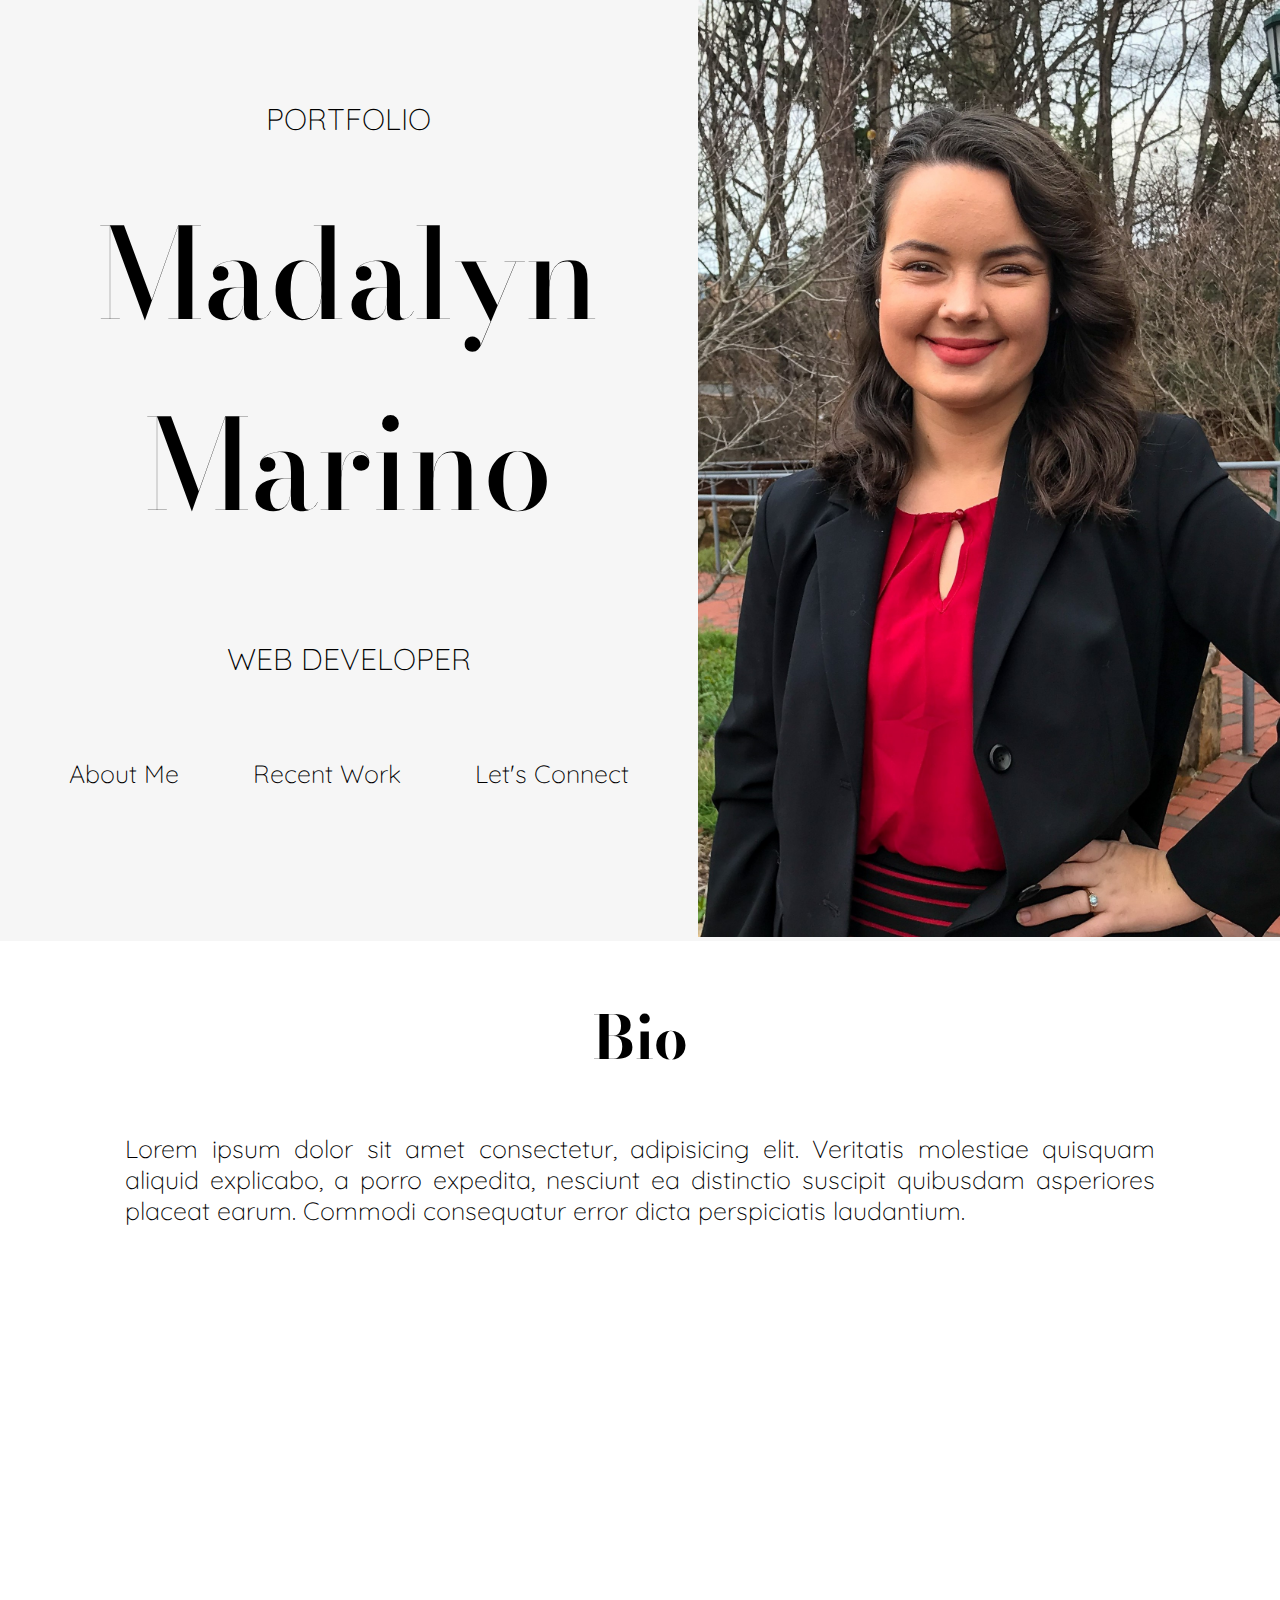
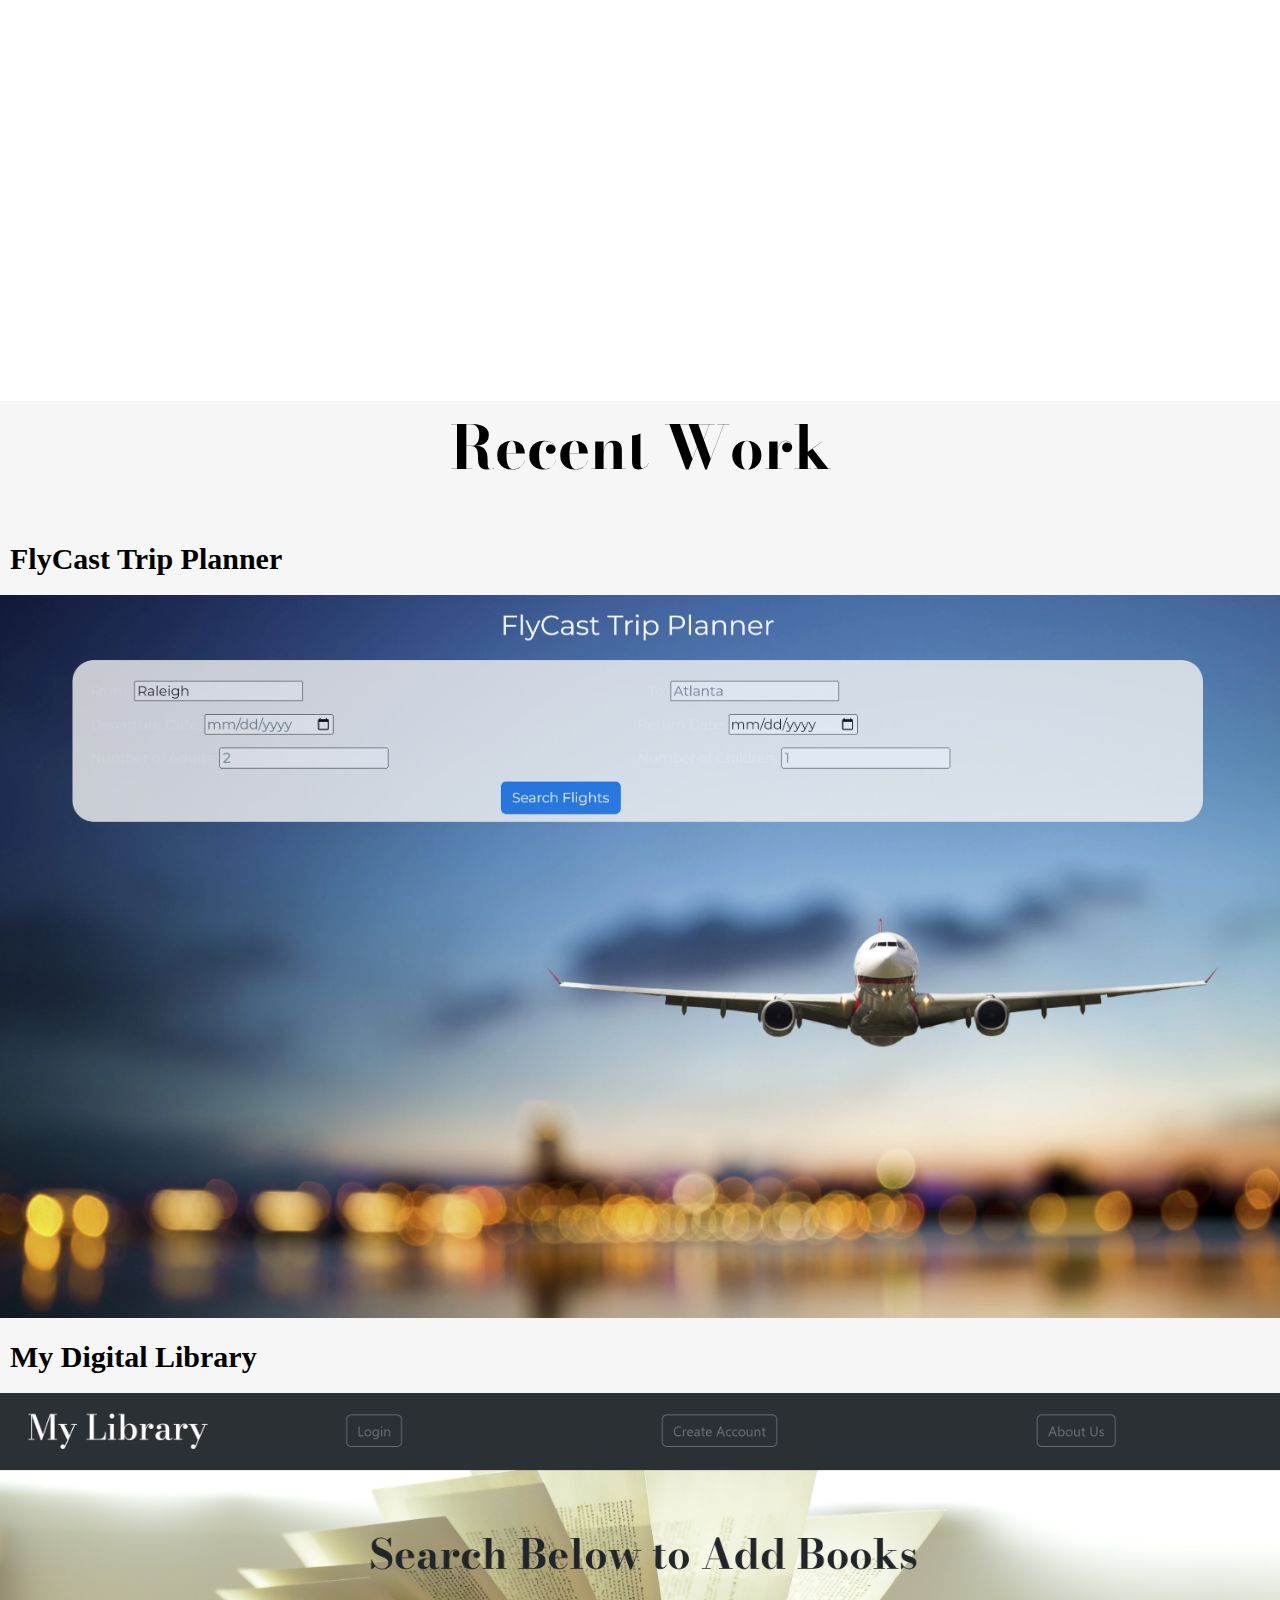
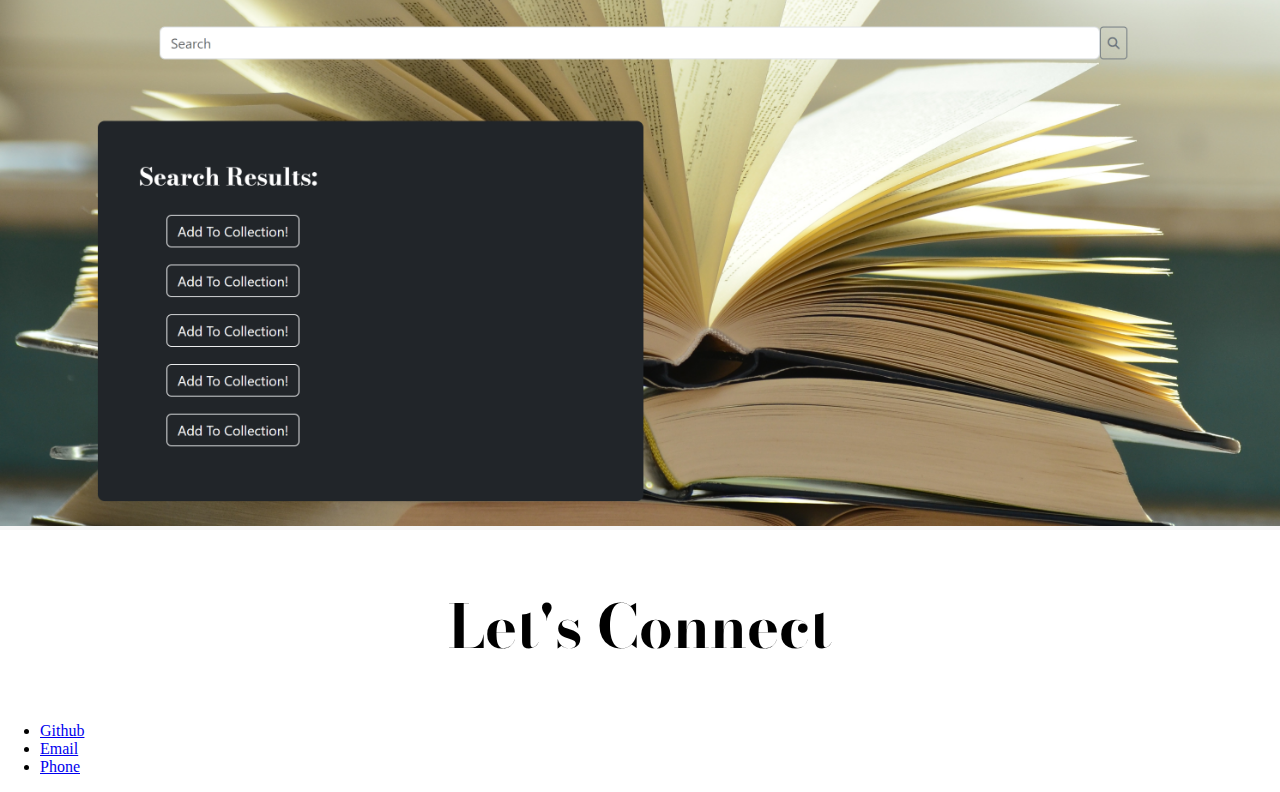
<file: Beta/indexBeta.html>
<!DOCTYPE html>
<html lang="en">
<head>
    <meta charset="UTF-8">
    <meta http-equiv="X-UA-Compatible" content="IE=edge">
    <meta name="viewport" content="width=device-width, initial-scale=1.0">
    <link rel="stylesheet" href="./assets/css/styleBeta.css"/>
    <title>Portfolio Beta</title>
</head>

<body> 
    <main>
        <section class="landing-page">
            <div class="opener-page">
                <h3 id="portfolio-header">PORTFOLIO</h3>
                <h1>Madalyn Marino</h1>            
                <h3 id="web-sub-header">WEB DEVELOPER</h3>
                <div class="nav-links">
                    <nav>
                        <a href="#bio">About Me</a>
                        <a href="#recent-work">Recent Work</a>
                        <a href="#contact-section">Let's Connect</a>
                    </nav>
                </div>
            </div>
            <div class="opener-image">
                <img id="mm-photo" src="./assets/images/MM-Photo-Cropped.jpg" alt="Photo of Madalyn Marino"/>
            </div>
        </section>
        
        <section>
            <div id="bio">
                <h2>Bio</h2>
                <p>Lorem ipsum dolor sit amet consectetur, adipisicing elit. Veritatis molestiae quisquam aliquid explicabo, a porro expedita, nesciunt ea distinctio suscipit quibusdam asperiores placeat earum. Commodi consequatur error dicta perspiciatis laudantium.</p>
            </div>
        </section>

        <section>
            <div id="recent-work">
                <h2>Recent Work</h2>
                <div class="portfolio-flex">
                    <div class="portfolio-card">
                        <h3><a href="https://zberkley88.github.io/flycast-trip-planner/" target="_blank">FlyCast Trip Planner</a></h3>
                        <a href="https://zberkley88.github.io/flycast-trip-planner/" target="_blank"><img class="project-photos" src="./assets/images/Screenshot-updated.png" alt="FlyCast Web Application"/></a>
                    </div>
                    <div class="portfolio-card">
                        <h3><a href="https://secret-chamber-67759.herokuapp.com/" target="_blank">My Digital Library</a></h3>
                        <a href="https://secret-chamber-67759.herokuapp.com/" target="_blank"><img class="project-photos" src="./assets/images/Screenshot-of-site.png" alt="Digital Library Application Page"/></a>
                    </div>
                </div>
            </div>
        </section>

    </main>

    <footer class="footer" id="contact-section">
        <h2>Let's Connect</h2>
        <div class="contact-links">
            <ul>
                <li><a href="https://github.com/madalynmm" target="_blank">Github</a></li>
                <li><a href="mailto:madalynmm@outlook.com">Email</a></li>
                <li><a href="tel:8287129387">Phone</a></li>
            </ul>
        </div>
    </footer>
    
</body>

</html>
</file>
<file: Beta/assets/css/styleBeta.css>
@import url(https://fonts.googleapis.com/css?family=Montserrat:100,200,300,regular,500,600,700,800,900,100italic,200italic,300italic,italic,500italic,600italic,700italic,800italic,900italic);
@import url(https://fonts.googleapis.com/css?family=Quicksand:300,regular,500,600,700);
@import url(https://fonts.googleapis.com/css?family=Arima:100,200,300,regular,500,600,700);
@import url(https://fonts.googleapis.com/css?family=Bodoni+Moda:regular,500,600,700,800,900,italic,500italic,600italic,700italic,800italic,900italic);

* {
    box-sizing: border-box;
    max-width: 1920px;
}

body {
    display: block;
    margin: 0;
}

.landing-page {
    display: flex;
    text-align: center;
    margin: 0;
    justify-content: center;
    background-color: #F6F6F6;
}

.opener-page h1 {
    font-family: Bodoni Moda, serif;
    font-size: 125px;
    font-weight: 500;
    margin: 0;
}

.opener-page h3 {
    font-family: Quicksand, sans-serif;
    font-weight: lighter;
    font-size: 30px;
}

#portfolio-header {
    margin: 100px 0px 40px 0px;
}

#web-sub-header {
    margin: 80px 0px 80px 0px;
}

.nav-links a {
    font-family: Quicksand, sans-serif;
    font-weight: lighter;
    font-size: 25px;
    text-decoration: none;
    color: black;
    margin: 35px;
}

.nav-links a:hover {
    color: #74030b;
}

#mm-photo {
   max-height: 937px;
}

#bio h2, #recent-work h2, #contact-section h2 {
    font-family: Bodoni Moda, serif;
    font-size: 60px;
    text-align: center;
}

#bio p {
    font-family: Quicksand, sans-serif;
    font-size: 25px;
    font-weight: lighter;
    padding: 0px 125px 0px 125px;
    text-align: justify;
    margin: 0;
}

#recent-work {
    background-color: #F6F6F6;
    width: 100vw;
    height: auto;
}

#bio {
    width: 100vw;
    height: 75vw;
}

.project-photos {
    width: 100vw;
    height: auto;
}

.portfolio-card h3 a {
    text-decoration: none;
    color: black;
    font-size: 30px;
    padding:10px;
}
</file>
